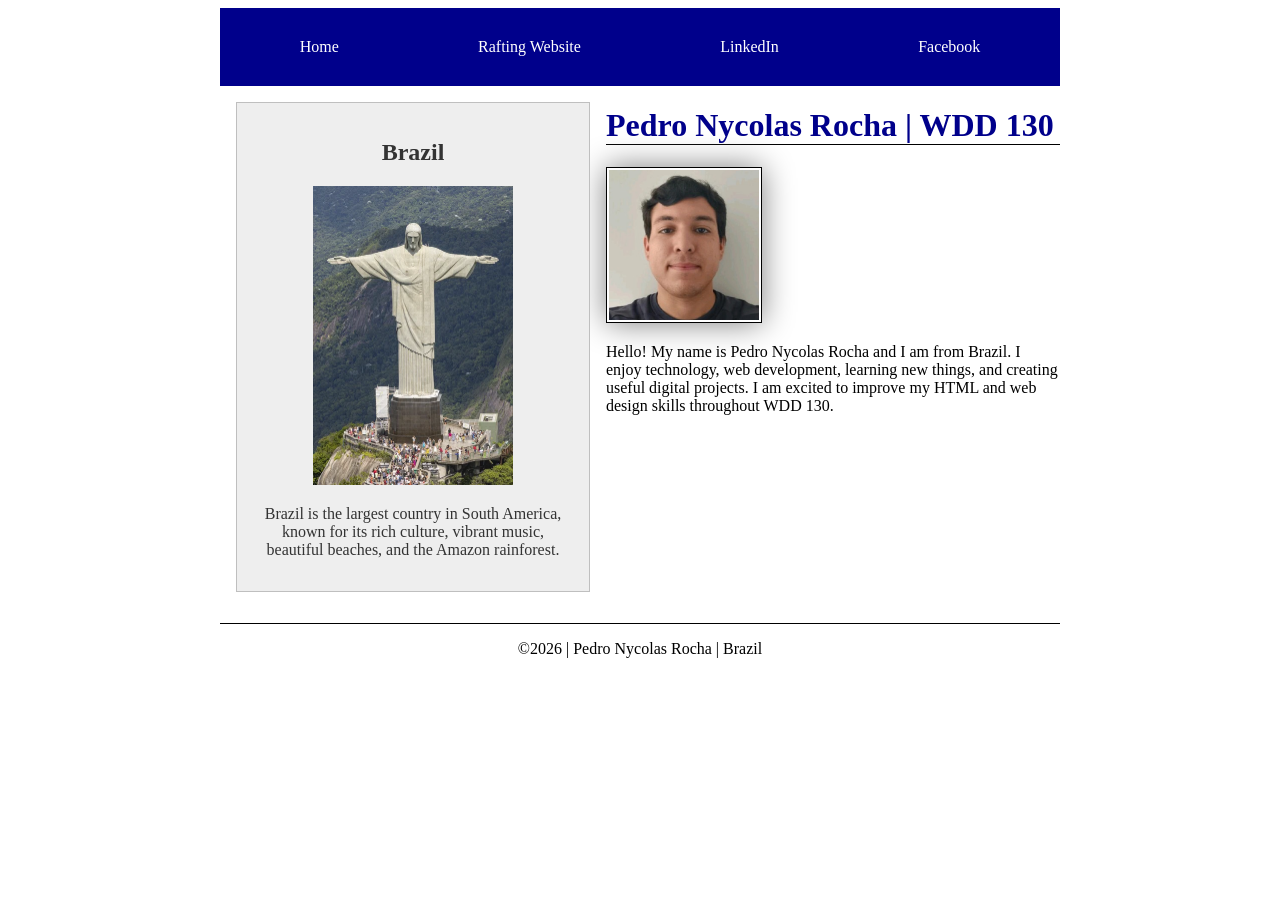
<file: index.html>
<!DOCTYPE html>
<html lang="en-US">
  <head>
    <meta charset="utf-8">
    <meta name="viewport" content="width=device-width, initial-scale=1.0">
    <title>Pedro Nycolas Rocha | WDD 130</title>
    <meta name="description" content="WDD 130 Home Page for Pedro Nycolas Rocha featuring web development fundamentals, personal projects, and information about Brazil.">
    <meta name="author" content="Pedro Nycolas Rocha">
    <link rel="stylesheet" href="styles/styles.css">
  </head>
  <body>
    <header>
      <nav>
        <a href="#">Home</a>
        <a href="wwr/">Rafting Website</a>
        <a href="https://linkedin.com">LinkedIn</a>
        <a href="https://facebook.com">Facebook</a>
      </nav>
    </header>
    <div class="grid">
      <main>
        <h1>Pedro Nycolas Rocha | WDD 130</h1>
        <img
          src="images/profile.webp"
          alt="Hello, my name is Pedro Nycolas Rocha"
          width="200"
        >
        <p>
          Hello! My name is Pedro Nycolas Rocha and I am from Brazil.
          I enjoy technology, web development, learning new things, and creating
          useful digital projects. I am excited to improve my HTML and web design
          skills throughout WDD 130.
        </p>
      </main>
      <aside>
        <h2>Brazil</h2>
        <img src="images/brazil.webp" alt="Landscape of Brazil featuring Christ the Redeemer in Rio de Janeiro">
        <p>
          Brazil is the largest country in South America, known for its rich culture,
          vibrant music, beautiful beaches, and the Amazon rainforest.
        </p>
      </aside>
    </div>
    <footer>
      <p>&copy;2026 | Pedro Nycolas Rocha | Brazil</p>
    </footer>
  </body>
</html>
</file>
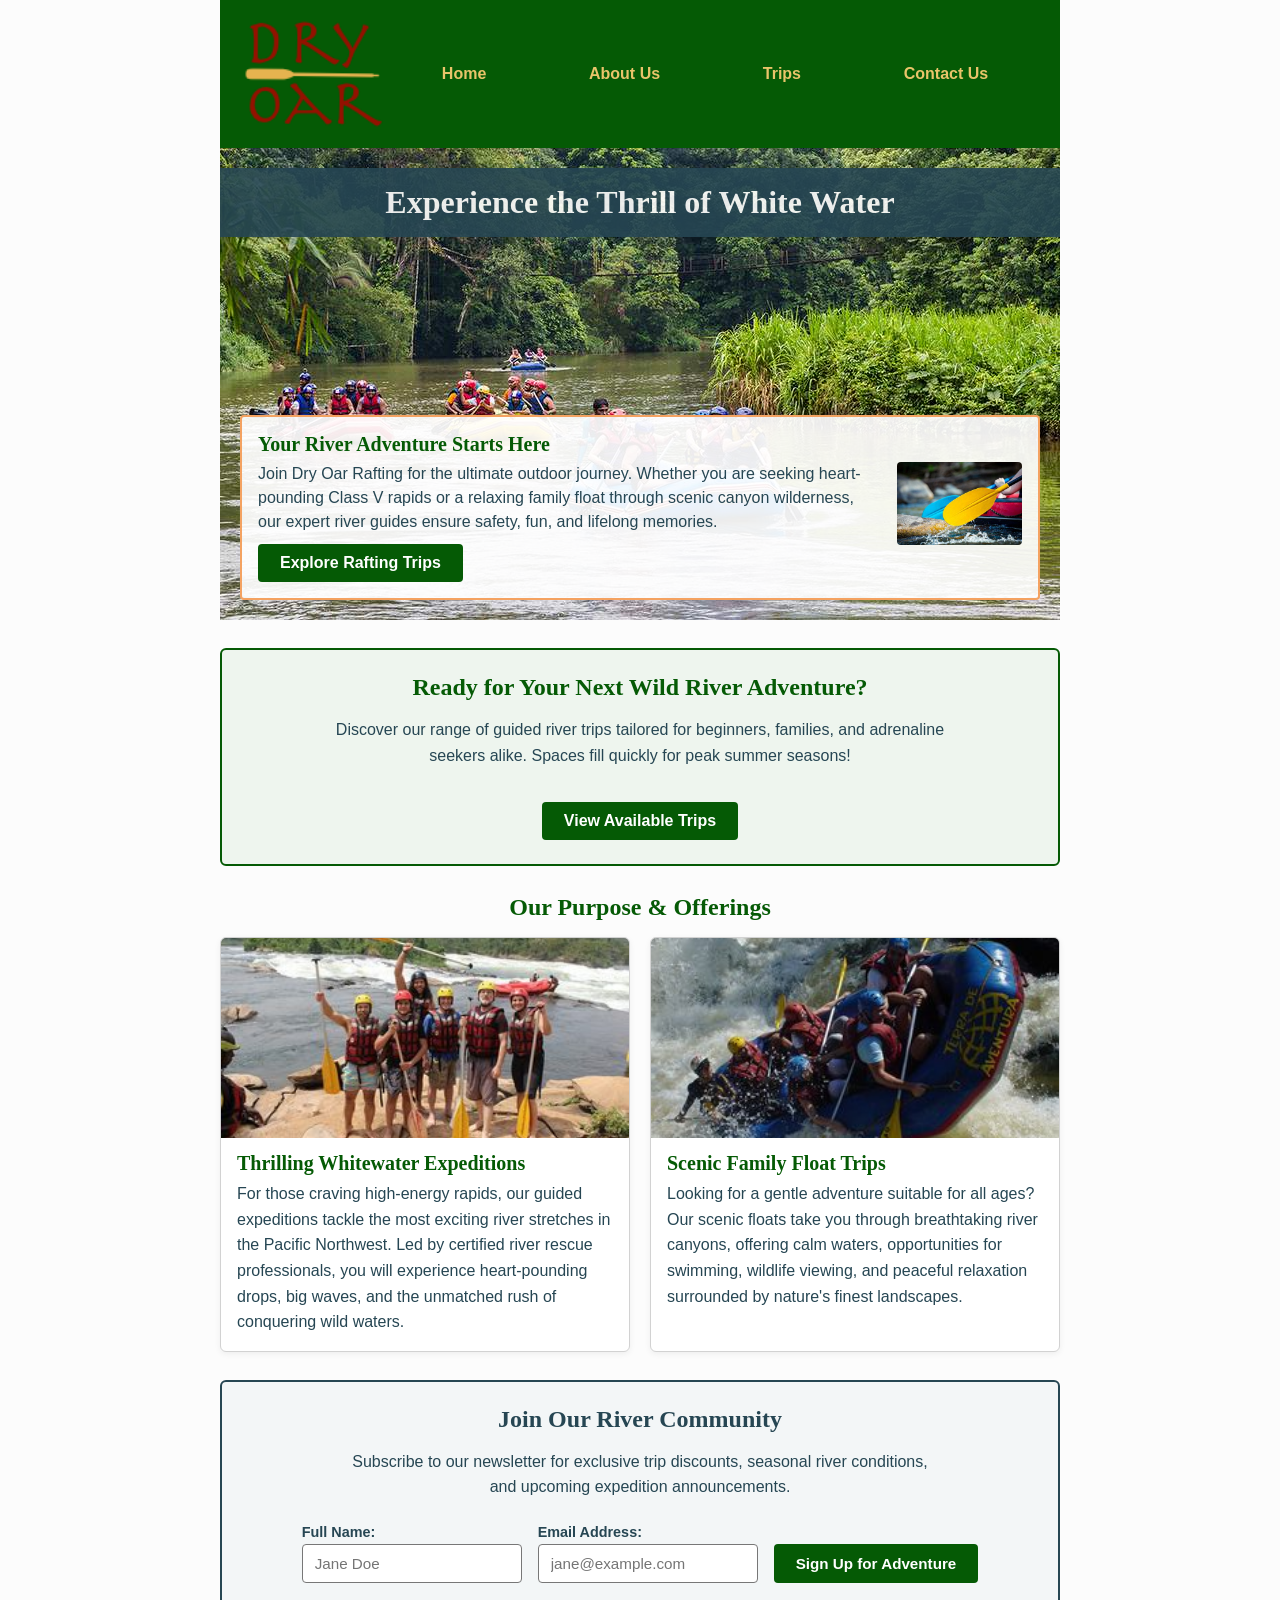
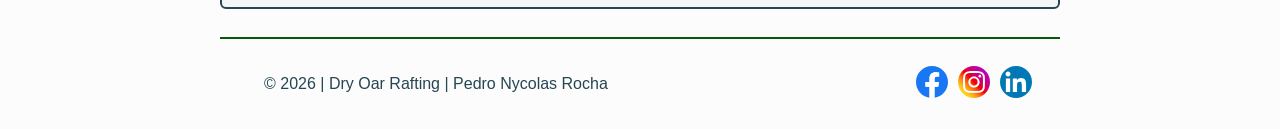
<file: wwr/index.html>
<!DOCTYPE html>
<html lang="en-US">
  <head>
    <meta charset="utf-8">
    <meta name="viewport" content="width=device-width, initial-scale=1.0">
    <title>Home | Dry Oar Rafting</title>
    <meta name="description" content="Dry Oar Rafting offers unforgettable guided whitewater rafting trips, thrilling rapid expeditions, and scenic family river adventures in Idaho.">
    <meta name="author" content="Pedro Nycolas Rocha">
    <link rel="stylesheet" href="styles/rafting.css">
  </head>
  <body>
    <header>
      <img src="images/dryoar-logo.png" alt="Dry Oar Rafting logo">
      <nav>
        <a href="index.html">Home</a>
        <a href="about.html">About Us</a>
        <a href="trips.html">Trips</a>
        <a href="contact.html">Contact Us</a>
      </nav>
    </header>
    <main>
      <div class="hero">
        <img src="images/hero-rafting.jpg" alt="White water rafting boat conquering roaring river rapids">
        <h1>Experience the Thrill of White Water</h1>
        <article>
          <h2>Your River Adventure Starts Here</h2>
          <img src="images/happy-rafters.jpg" alt="Happy rafters celebrating an exciting adventure">
          <p>
            Join Dry Oar Rafting for the ultimate outdoor journey. Whether you are seeking
            heart-pounding Class V rapids or a relaxing family float through scenic canyon wilderness,
            our expert river guides ensure safety, fun, and lifelong memories.
          </p>
          <a href="trips.html" class="hero-cta">Explore Rafting Trips</a>
        </article>
      </div>

      <section class="cta-banner">
        <h2>Ready for Your Next Wild River Adventure?</h2>
        <p>
          Discover our range of guided river trips tailored for beginners, families, and adrenaline
          seekers alike. Spaces fill quickly for peak summer seasons!
        </p>
        <a href="trips.html" class="cta-button">View Available Trips</a>
      </section>

      <section class="home-grid-section">
        <h2>Our Purpose &amp; Offerings</h2>
        <div class="home-grid">
          <article class="grid-card">
            <img src="images/adventure1.jpg" alt="Raft plunging through challenging Class IV rapids">
            <h3>Thrilling Whitewater Expeditions</h3>
            <p>
              For those craving high-energy rapids, our guided expeditions tackle the most
              exciting river stretches in the Pacific Northwest. Led by certified river rescue
              professionals, you will experience heart-pounding drops, big waves, and the unmatched
              rush of conquering wild waters.
            </p>
          </article>
          <article class="grid-card">
            <img src="images/adventure2.jpg" alt="Family peacefully rafting down scenic river canyon">
            <h3>Scenic Family Float Trips</h3>
            <p>
              Looking for a gentle adventure suitable for all ages? Our scenic floats take you
              through breathtaking river canyons, offering calm waters, opportunities for swimming,
              wildlife viewing, and peaceful relaxation surrounded by nature's finest landscapes.
            </p>
          </article>
        </div>
      </section>

      <section class="newsletter">
        <h2>Join Our River Community</h2>
        <p>
          Subscribe to our newsletter for exclusive trip discounts, seasonal river conditions,
          and upcoming expedition announcements.
        </p>
        <form class="newsletter-form" action="#" method="post">
          <div class="form-group">
            <label for="newsletter-name">Full Name:</label>
            <input type="text" id="newsletter-name" name="subscriber_name" required placeholder="Jane Doe">
          </div>
          <div class="form-group">
            <label for="newsletter-email">Email Address:</label>
            <input type="email" id="newsletter-email" name="subscriber_email" required placeholder="jane@example.com">
          </div>
          <button type="submit">Sign Up for Adventure</button>
        </form>
      </section>
    </main>
    <footer>
      <p>&copy; 2026 | Dry Oar Rafting | Pedro Nycolas Rocha</p>
      <nav class="socialmedia">
        <a href="https://facebook.com">
          <img src="images/facebook.svg" alt="Dry Oar Rafting on Facebook">
        </a>
        <a href="https://instagram.com">
          <img src="images/instagram.svg" alt="Dry Oar Rafting on Instagram">
        </a>
        <a href="https://linkedin.com">
          <img src="images/linkedin.svg" alt="Dry Oar Rafting on LinkedIn">
        </a>
      </nav>
    </footer>
  </body>
</html>
</file>
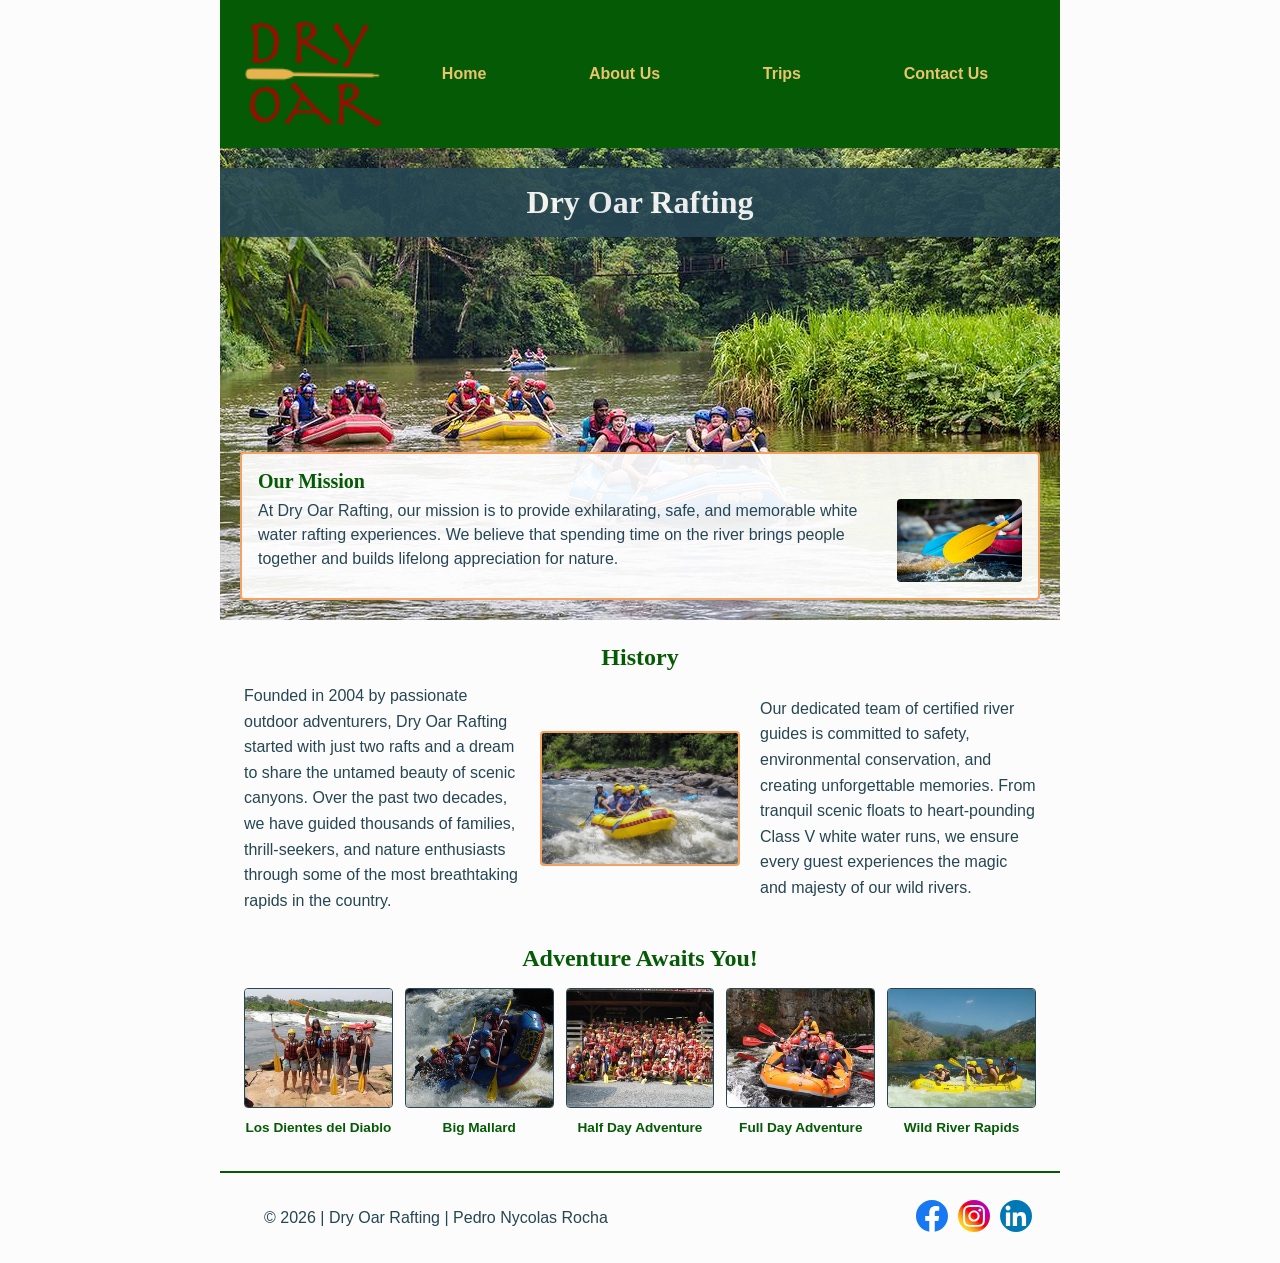
<file: wwr/about.html>
<!DOCTYPE html>
<html lang="en-US">
  <head>
    <meta charset="utf-8">
    <meta name="viewport" content="width=device-width, initial-scale=1.0">
    <title>About Us | Dry Oar Rafting</title>
    <meta name="description" content="Learn about Dry Oar Rafting company history, our mission for wilderness adventures, and our dedicated river guides on this About Us page.">
    <meta name="author" content="Pedro Nycolas Rocha">
    <link rel="stylesheet" href="styles/rafting.css">
  </head>
  <body>
    <header>
      <img src="images/dryoar-logo.png" alt="Dry Oar Rafting logo">
      <nav>
        <a href="index.html">Home</a>
        <a href="about.html">About Us</a>
        <a href="trips.html">Trips</a>
        <a href="contact.html">Contact Us</a>
      </nav>
    </header>
    <main>
      <div class="hero">
        <img src="images/hero-rafting.jpg" alt="Rafting boat navigating turbulent white water rapids">
        <h1>Dry Oar Rafting</h1>
        <article>
          <h2>Our Mission</h2>
          <img src="images/happy-rafters.jpg" alt="Smiling rafters celebrating with paddles in hands">
          <p>
            At Dry Oar Rafting, our mission is to provide exhilarating, safe, and memorable
            white water rafting experiences. We believe that spending time on the river brings
            people together and builds lifelong appreciation for nature.
          </p>
        </article>
      </div>
      <section class="history">
        <h2>History</h2>
        <div class="history-grid">
          <p>
            Founded in 2004 by passionate outdoor adventurers, Dry Oar Rafting started with
            just two rafts and a dream to share the untamed beauty of scenic canyons. Over
            the past two decades, we have guided thousands of families, thrill-seekers, and
            nature enthusiasts through some of the most breathtaking rapids in the country.
          </p>
          <img src="images/history.jpg" alt="Dry Oar Rafting river crew and guides on the river bank">
          <p>
            Our dedicated team of certified river guides is committed to safety, environmental
            conservation, and creating unforgettable memories. From tranquil scenic floats to
            heart-pounding Class V white water runs, we ensure every guest experiences the magic
            and majesty of our wild rivers.
          </p>
        </div>
      </section>
      <section class="adventures">
        <h2>Adventure Awaits You!</h2>
        <div class="adventures-gallery">
          <figure>
            <img src="images/adventure1.jpg" alt="Raft navigating Los Dientes del Diablo rapid">
            <figcaption>Los Dientes del Diablo</figcaption>
          </figure>
          <figure>
            <img src="images/adventure2.jpg" alt="Raft plunging through Big Mallard rapid">
            <figcaption>Big Mallard</figcaption>
          </figure>
          <figure>
            <img src="images/adventure3.jpg" alt="Family enjoying half day rafting adventure">
            <figcaption>Half Day Adventure</figcaption>
          </figure>
          <figure>
            <img src="images/adventure4.jpg" alt="Full day white water rafting expedition">
            <figcaption>Full Day Adventure</figcaption>
          </figure>
          <figure>
            <img src="images/adventure5.jpg" alt="Adventurers surfing wild river rapids">
            <figcaption>Wild River Rapids</figcaption>
          </figure>
        </div>
      </section>
    </main>
    <footer>
      <p>&copy; 2026 | Dry Oar Rafting | Pedro Nycolas Rocha</p>
      <nav class="socialmedia">
        <a href="https://facebook.com">
          <img src="images/facebook.svg" alt="Dry Oar Rafting on Facebook">
        </a>
        <a href="https://instagram.com">
          <img src="images/instagram.svg" alt="Dry Oar Rafting on Instagram">
        </a>
        <a href="https://linkedin.com">
          <img src="images/linkedin.svg" alt="Dry Oar Rafting on LinkedIn">
        </a>
      </nav>
    </footer>
  </body>
</html>
</file>
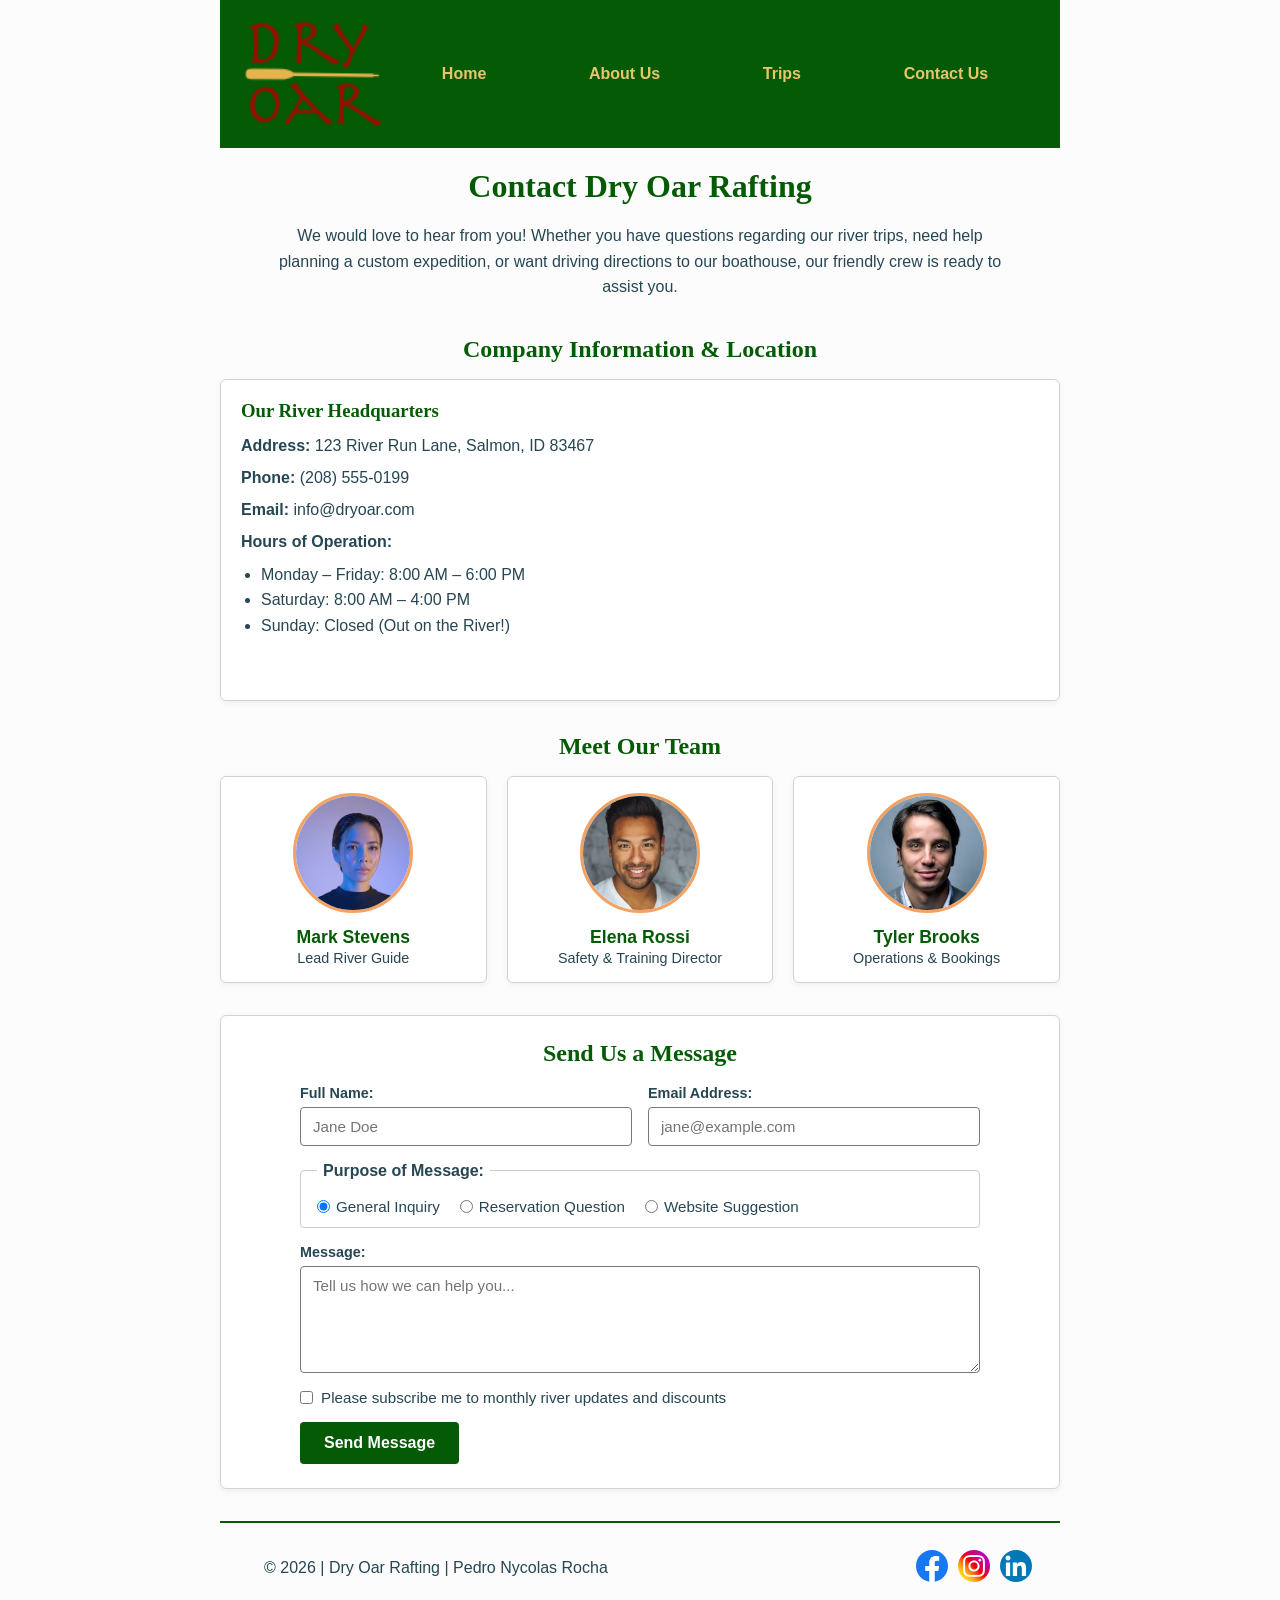
<file: wwr/contact.html>
<!DOCTYPE html>
<html lang="en-US">
  <head>
    <meta charset="utf-8">
    <meta name="viewport" content="width=device-width, initial-scale=1.0">
    <title>Contact Us | Dry Oar Rafting</title>
    <meta name="description" content="Contact Dry Oar Rafting for trip reservations, river directions, and guide assistance. Reach our team by phone, email, or our online contact form.">
    <meta name="author" content="Pedro Nycolas Rocha">
    <link rel="stylesheet" href="styles/rafting.css">
  </head>
  <body>
    <header>
      <img src="images/dryoar-logo.png" alt="Dry Oar Rafting logo">
      <nav>
        <a href="index.html">Home</a>
        <a href="about.html">About Us</a>
        <a href="trips.html">Trips</a>
        <a href="contact.html">Contact Us</a>
      </nav>
    </header>
    <main>
      <section class="contact-header">
        <h1>Contact Dry Oar Rafting</h1>
        <p>
          We would love to hear from you! Whether you have questions regarding our river trips,
          need help planning a custom expedition, or want driving directions to our boathouse,
          our friendly crew is ready to assist you.
        </p>
      </section>

      <section class="contact-info-section">
        <h2>Company Information &amp; Location</h2>
        <div class="contact-info-grid">
          <div class="company-details">
            <h3>Our River Headquarters</h3>
            <p><strong>Address:</strong> 123 River Run Lane, Salmon, ID 83467</p>
            <p><strong>Phone:</strong> (208) 555-0199</p>
            <p><strong>Email:</strong> info@dryoar.com</p>
            <p><strong>Hours of Operation:</strong></p>
            <ul>
              <li>Monday – Friday: 8:00 AM – 6:00 PM</li>
              <li>Saturday: 8:00 AM – 4:00 PM</li>
              <li>Sunday: Closed (Out on the River!)</li>
            </ul>
          </div>
          <div class="map-container">
            <iframe
              src="https://www.google.com/maps/embed?pb=!1m18!1m12!1m3!1d91672.3385255406!2d-113.97858348633856!3d45.17646538466107!2m3!1f0!2f0!3f0!3m2!1i1024!2i768!4f13.1!3m3!1m2!1s0x535805a41bf89659%3A0x6b3068e547fa9306!2sSalmon%2C%20ID%2083467!5e0!3m2!1sen!2sus!4v1716000000000!5m2!1sen!2sus"
              width="380"
              height="280"
              style="border:0;"
              allowfullscreen=""
              loading="lazy"
              referrerpolicy="no-referrer-when-downgrade"
              title="Dry Oar Rafting Location Map in Salmon, Idaho"
            ></iframe>
          </div>
        </div>
      </section>

      <section class="team-section">
        <h2>Meet Our Team</h2>
        <div class="team-grid">
          <figure class="team-member">
            <img src="images/employee1.jpg" alt="Mark Stevens, Lead River Guide">
            <figcaption>
              <strong>Mark Stevens</strong>
              <span>Lead River Guide</span>
            </figcaption>
          </figure>
          <figure class="team-member">
            <img src="images/employee2.jpg" alt="Elena Rossi, Safety & Training Director">
            <figcaption>
              <strong>Elena Rossi</strong>
              <span>Safety &amp; Training Director</span>
            </figcaption>
          </figure>
          <figure class="team-member">
            <img src="images/employee3.jpg" alt="Tyler Brooks, Operations & Bookings">
            <figcaption>
              <strong>Tyler Brooks</strong>
              <span>Operations &amp; Bookings</span>
            </figcaption>
          </figure>
        </div>
      </section>

      <section class="contact-form-section">
        <h2>Send Us a Message</h2>
        <form class="contact-form" action="#" method="post">
          <div class="form-row">
            <div class="form-field">
              <label for="contact-name">Full Name:</label>
              <input type="text" id="contact-name" name="user_name" required placeholder="Jane Doe">
            </div>
            <div class="form-field">
              <label for="contact-email">Email Address:</label>
              <input type="email" id="contact-email" name="user_email" required placeholder="jane@example.com">
            </div>
          </div>

          <fieldset class="form-purpose">
            <legend>Purpose of Message:</legend>
            <div class="radio-options">
              <label>
                <input type="radio" id="purpose-inquiry" name="purpose" value="general" checked>
                General Inquiry
              </label>
              <label>
                <input type="radio" id="purpose-reservation" name="purpose" value="reservation">
                Reservation Question
              </label>
              <label>
                <input type="radio" id="purpose-suggestion" name="purpose" value="suggestion">
                Website Suggestion
              </label>
            </div>
          </fieldset>

          <div class="form-field full-width">
            <label for="contact-message">Message:</label>
            <textarea id="contact-message" name="message" rows="5" required placeholder="Tell us how we can help you..."></textarea>
          </div>

          <div class="form-checkbox">
            <input type="checkbox" id="subscribe-updates" name="subscribe" value="yes">
            <label for="subscribe-updates">Please subscribe me to monthly river updates and discounts</label>
          </div>

          <button type="submit" class="submit-btn">Send Message</button>
        </form>
      </section>
    </main>
    <footer>
      <p>&copy; 2026 | Dry Oar Rafting | Pedro Nycolas Rocha</p>
      <nav class="socialmedia">
        <a href="https://facebook.com">
          <img src="images/facebook.svg" alt="Dry Oar Rafting on Facebook">
        </a>
        <a href="https://instagram.com">
          <img src="images/instagram.svg" alt="Dry Oar Rafting on Instagram">
        </a>
        <a href="https://linkedin.com">
          <img src="images/linkedin.svg" alt="Dry Oar Rafting on LinkedIn">
        </a>
      </nav>
    </footer>
  </body>
</html>
</file>
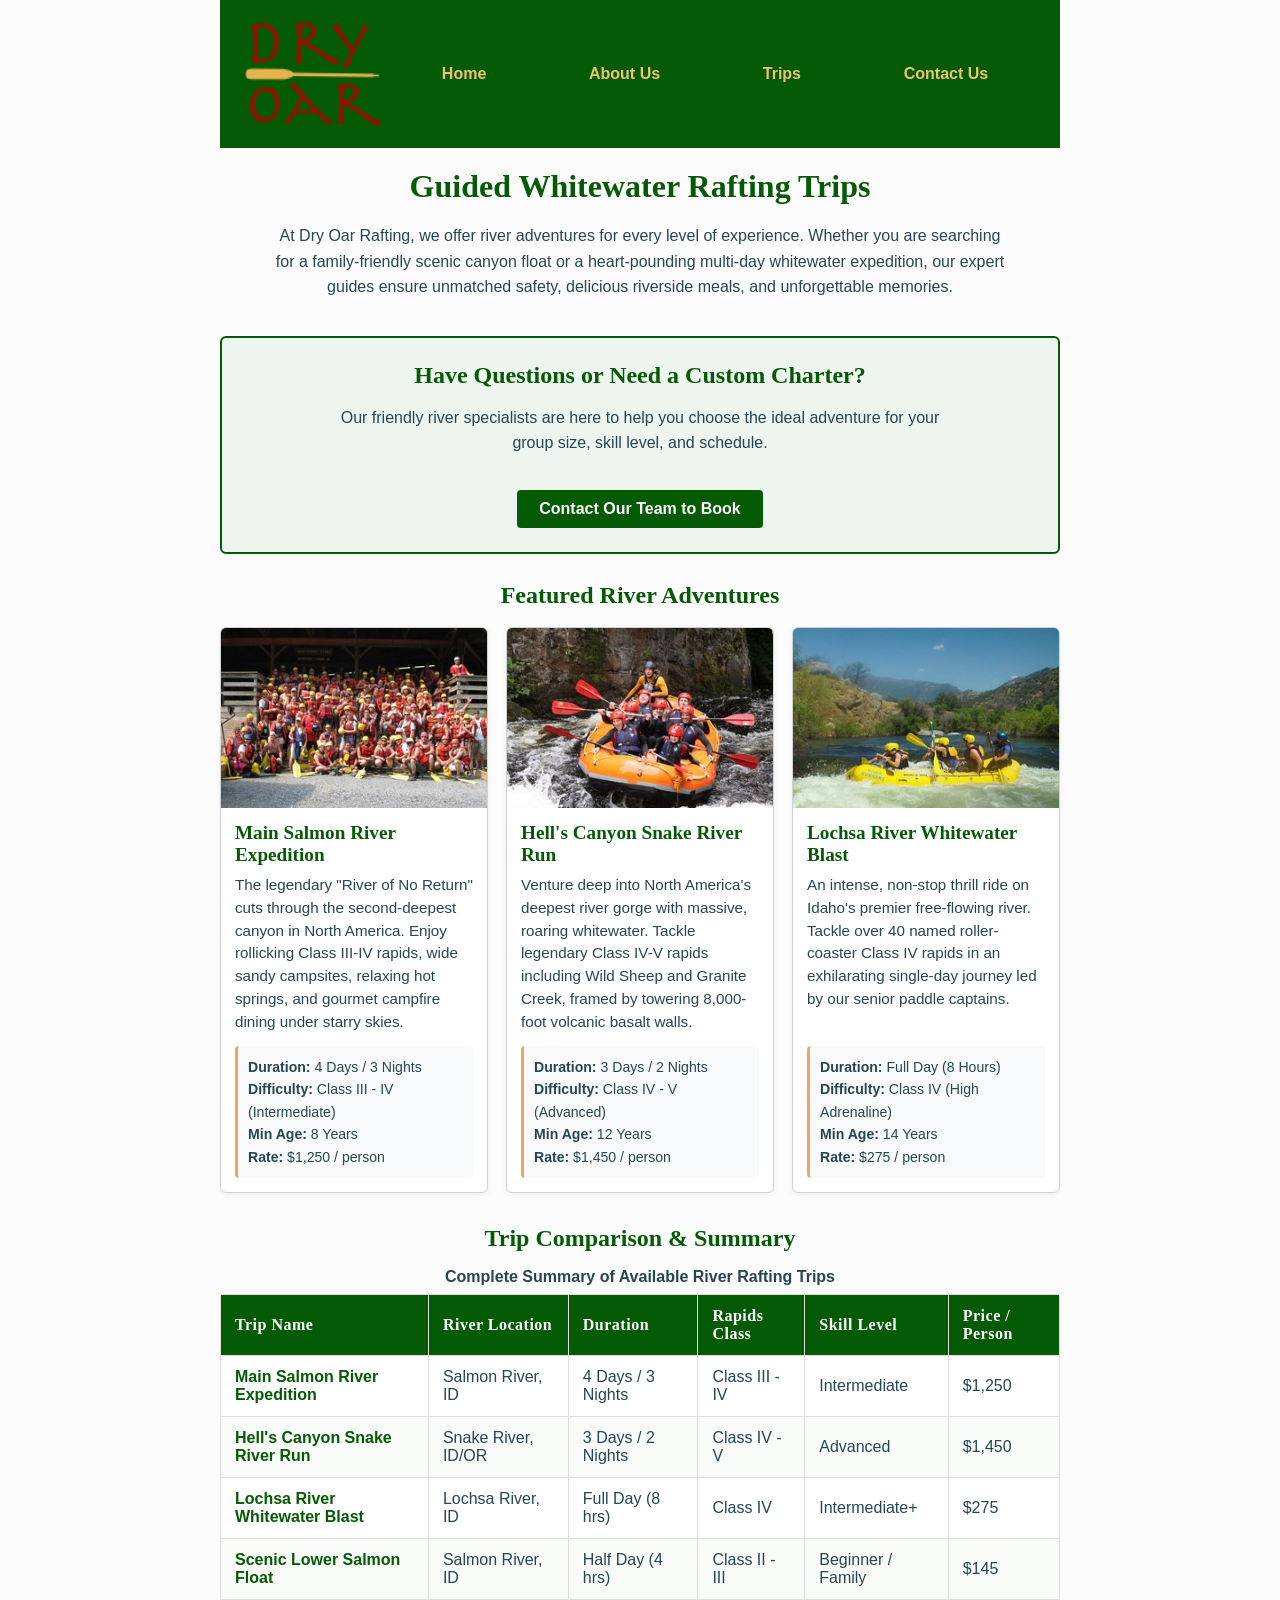
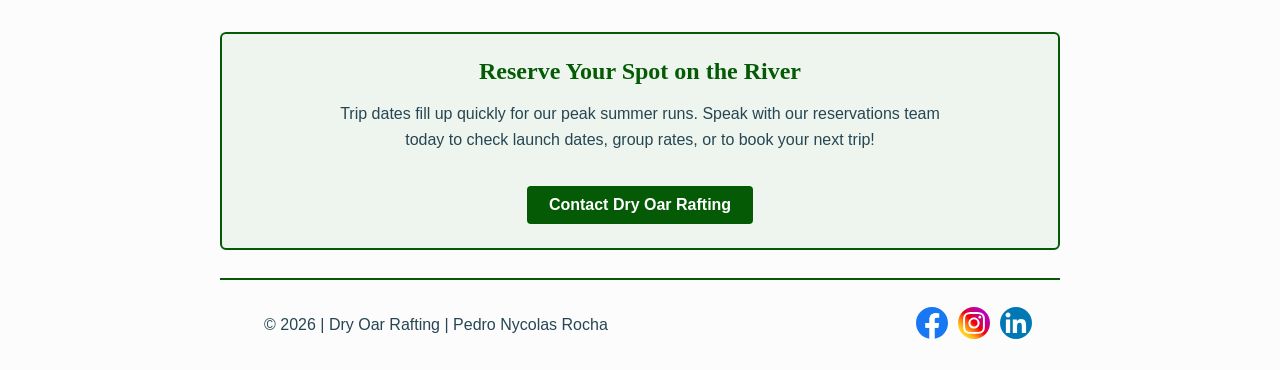
<file: wwr/trips.html>
<!DOCTYPE html>
<html lang="en-US">
  <head>
    <meta charset="utf-8">
    <meta name="viewport" content="width=device-width, initial-scale=1.0">
    <title>Trips | Dry Oar Rafting</title>
    <meta name="description" content="Explore guided whitewater rafting trips with Dry Oar Rafting. View full trip details, rapids classes, difficulty ratings, schedules, and pricing table.">
    <meta name="author" content="Pedro Nycolas Rocha">
    <link rel="stylesheet" href="styles/rafting.css">
  </head>
  <body>
    <header>
      <img src="images/dryoar-logo.png" alt="Dry Oar Rafting logo">
      <nav>
        <a href="index.html">Home</a>
        <a href="about.html">About Us</a>
        <a href="trips.html">Trips</a>
        <a href="contact.html">Contact Us</a>
      </nav>
    </header>
    <main>
      <section class="trips-intro">
        <h1>Guided Whitewater Rafting Trips</h1>
        <p>
          At Dry Oar Rafting, we offer river adventures for every level of experience. Whether you
          are searching for a family-friendly scenic canyon float or a heart-pounding multi-day
          whitewater expedition, our expert guides ensure unmatched safety, delicious riverside
          meals, and unforgettable memories.
        </p>
      </section>

      <section class="trips-cta-banner">
        <div class="trips-cta-content">
          <h2>Have Questions or Need a Custom Charter?</h2>
          <p>
            Our friendly river specialists are here to help you choose the ideal adventure for
            your group size, skill level, and schedule.
          </p>
          <a href="contact.html" class="cta-button">Contact Our Team to Book</a>
        </div>
      </section>

      <section class="featured-trips">
        <h2>Featured River Adventures</h2>
        <div class="trips-grid">
          <article class="trip-card">
            <img src="images/adventure3.jpg" alt="Rafting group paddling through scenic canyon rapids">
            <div class="trip-card-content">
              <h3>Main Salmon River Expedition</h3>
              <p>
                The legendary "River of No Return" cuts through the second-deepest canyon in North
                America. Enjoy rollicking Class III-IV rapids, wide sandy campsites, relaxing hot
                springs, and gourmet campfire dining under starry skies.
              </p>
              <ul class="trip-specs">
                <li><strong>Duration:</strong> 4 Days / 3 Nights</li>
                <li><strong>Difficulty:</strong> Class III - IV (Intermediate)</li>
                <li><strong>Min Age:</strong> 8 Years</li>
                <li><strong>Rate:</strong> $1,250 / person</li>
              </ul>
            </div>
          </article>

          <article class="trip-card">
            <img src="images/adventure4.jpg" alt="Raft plunging through powerful waves in Hell's Canyon">
            <div class="trip-card-content">
              <h3>Hell's Canyon Snake River Run</h3>
              <p>
                Venture deep into North America's deepest river gorge with massive, roaring whitewater.
                Tackle legendary Class IV-V rapids including Wild Sheep and Granite Creek, framed by
                towering 8,000-foot volcanic basalt walls.
              </p>
              <ul class="trip-specs">
                <li><strong>Duration:</strong> 3 Days / 2 Nights</li>
                <li><strong>Difficulty:</strong> Class IV - V (Advanced)</li>
                <li><strong>Min Age:</strong> 12 Years</li>
                <li><strong>Rate:</strong> $1,450 / person</li>
              </ul>
            </div>
          </article>

          <article class="trip-card">
            <img src="images/adventure5.jpg" alt="Adventurers riding rapid swells on the Lochsa River">
            <div class="trip-card-content">
              <h3>Lochsa River Whitewater Blast</h3>
              <p>
                An intense, non-stop thrill ride on Idaho's premier free-flowing river. Tackle over 40
                named roller-coaster Class IV rapids in an exhilarating single-day journey led by our
                senior paddle captains.
              </p>
              <ul class="trip-specs">
                <li><strong>Duration:</strong> Full Day (8 Hours)</li>
                <li><strong>Difficulty:</strong> Class IV (High Adrenaline)</li>
                <li><strong>Min Age:</strong> 14 Years</li>
                <li><strong>Rate:</strong> $275 / person</li>
              </ul>
            </div>
          </article>
        </div>
      </section>

      <section class="trips-table-section">
        <h2>Trip Comparison &amp; Summary</h2>
        <div class="table-responsive">
          <table class="trips-table">
            <caption>Complete Summary of Available River Rafting Trips</caption>
            <thead>
              <tr>
                <th scope="col">Trip Name</th>
                <th scope="col">River Location</th>
                <th scope="col">Duration</th>
                <th scope="col">Rapids Class</th>
                <th scope="col">Skill Level</th>
                <th scope="col">Price / Person</th>
              </tr>
            </thead>
            <tbody>
              <tr>
                <th scope="row">Main Salmon River Expedition</th>
                <td>Salmon River, ID</td>
                <td>4 Days / 3 Nights</td>
                <td>Class III - IV</td>
                <td>Intermediate</td>
                <td>$1,250</td>
              </tr>
              <tr>
                <th scope="row">Hell's Canyon Snake River Run</th>
                <td>Snake River, ID/OR</td>
                <td>3 Days / 2 Nights</td>
                <td>Class IV - V</td>
                <td>Advanced</td>
                <td>$1,450</td>
              </tr>
              <tr>
                <th scope="row">Lochsa River Whitewater Blast</th>
                <td>Lochsa River, ID</td>
                <td>Full Day (8 hrs)</td>
                <td>Class IV</td>
                <td>Intermediate+</td>
                <td>$275</td>
              </tr>
              <tr>
                <th scope="row">Scenic Lower Salmon Float</th>
                <td>Salmon River, ID</td>
                <td>Half Day (4 hrs)</td>
                <td>Class II - III</td>
                <td>Beginner / Family</td>
                <td>$145</td>
              </tr>
            </tbody>
          </table>
        </div>
      </section>

      <section class="trips-bottom-cta">
        <h2>Reserve Your Spot on the River</h2>
        <p>
          Trip dates fill up quickly for our peak summer runs. Speak with our reservations team today
          to check launch dates, group rates, or to book your next trip!
        </p>
        <a href="contact.html" class="cta-button">Contact Dry Oar Rafting</a>
      </section>
    </main>
    <footer>
      <p>&copy; 2026 | Dry Oar Rafting | Pedro Nycolas Rocha</p>
      <nav class="socialmedia">
        <a href="https://facebook.com">
          <img src="images/facebook.svg" alt="Dry Oar Rafting on Facebook">
        </a>
        <a href="https://instagram.com">
          <img src="images/instagram.svg" alt="Dry Oar Rafting on Instagram">
        </a>
        <a href="https://linkedin.com">
          <img src="images/linkedin.svg" alt="Dry Oar Rafting on LinkedIn">
        </a>
      </nav>
    </footer>
  </body>
</html>
</file>
<file: styles/styles.css>
header, .grid, footer {
  max-width: 840px;
  margin: 0 auto;
}

nav {
  background-color: darkblue;
  padding: 10px;
  display: flex;
  justify-content: space-around;
  align-items: center;
}

nav a {
  color: white;
  display: block;
  padding: 20px;
  text-decoration: none;
}

h1 {
  color: darkblue;
  border-bottom: 1px solid #000;
}

.grid {
  display: grid;
}

main {
  grid-column: 2;
}

main img {
  width: 150px;
  height: auto;
  border: 1px solid black;
  padding: 2px;
  box-shadow: 0 0 30px gray;
}

aside {
  width: 20rem;
  margin: 1rem;
  border: 1px solid rgb(0 0 0 / 0.2);
  padding: 1rem;
  background-color: #eee;
  color: #333;
  text-align: center;
  grid-column: 1;
  grid-row: 1;
}

aside img {
  width: 200px;
  height: auto;
}

p {
  padding: 0;
}

footer {
  margin-top: 15px;
  border-top: 1px solid #000;
  text-align: center;
}
</file>
<file: wwr/styles/rafting.css>
:root {
  --primary-color: #055a05;
  --secondary-color: #f4a261;
  --accent1-color: #264653;
  --accent2-color: #e9c46a;
  --heading-font: "Times New Roman", Georgia, serif;
  --body-font: Arial, Helvetica, sans-serif;
}

* {
  margin: 0;
  padding: 0;
  box-sizing: border-box;
}

body {
  font-family: var(--body-font);
  color: var(--accent1-color);
  background-color: #fcfcfc;
}

header, main, footer {
  width: 840px;
  margin: 0 auto;
}

/* ================= Header & Navigation ================= */
header {
  display: grid;
  grid-template-columns: 150px 1fr;
  align-items: center;
  background-color: var(--primary-color);
  color: var(--accent2-color);
  padding: 12px 20px;
}

header img {
  width: 150px;
  height: auto;
}

header nav {
  display: flex;
  justify-content: space-around;
  align-items: center;
  gap: 15px;
  margin: 0;
}

header nav a {
  color: var(--accent2-color);
  text-decoration: none;
  font-weight: bold;
  padding: 6px 12px;
  transition: background-color 0.2s ease, color 0.2s ease;
}

header nav a:hover {
  background-color: var(--secondary-color);
  color: #1a1a1a;
  border-radius: 4px;
}

/* ================= Typography & Common ================= */
h1, h2, h3 {
  font-family: var(--heading-font);
  color: var(--primary-color);
}

nav, p, section, article {
  margin: 16px;
  padding: 8px;
}

/* Common Call to Action Buttons */
.cta-button, .hero-cta {
  display: inline-block;
  background-color: var(--primary-color);
  color: #ffffff;
  text-decoration: none;
  font-weight: bold;
  padding: 10px 22px;
  border-radius: 4px;
  margin-top: 10px;
  transition: background-color 0.2s ease;
}

.cta-button:hover, .hero-cta:hover {
  background-color: var(--accent1-color);
  color: #ffffff;
}

/* ================= Hero Component ================= */
.hero {
  position: relative;
  margin: 0;
  padding: 0;
}

.hero img {
  display: block;
  width: 100%;
  height: auto;
}

.hero h1 {
  position: absolute;
  top: 20px;
  width: 100%;
  padding: 16px;
  text-align: center;
  opacity: 0.9;
  background-color: var(--accent1-color);
  color: #ffffff;
}

.hero article {
  position: absolute;
  bottom: 20px;
  left: 20px;
  right: 20px;
  background-color: rgba(255, 255, 255, 0.92);
  border: 2px solid var(--secondary-color);
  padding: 16px;
  border-radius: 4px;
  margin: 0;
}

.hero article h2 {
  font-size: 1.25rem;
  margin-bottom: 6px;
}

.hero article img {
  float: right;
  width: 125px;
  height: auto;
  margin-left: 16px;
  border-radius: 4px;
}

.hero article p {
  margin: 0;
  padding: 0;
  line-height: 1.5;
}

/* ================= Home Page Specifics ================= */
.cta-banner {
  background-color: #eef5ee;
  border: 2px solid var(--primary-color);
  border-radius: 6px;
  text-align: center;
  padding: 24px 20px;
  margin: 28px 0;
}

.cta-banner h2 {
  margin-bottom: 8px;
}

.cta-banner p {
  margin: 0 auto 16px auto;
  max-width: 650px;
  line-height: 1.6;
}

.home-grid-section {
  margin: 28px 0;
  padding: 0;
}

.home-grid-section h2 {
  text-align: center;
  margin-bottom: 16px;
}

.home-grid {
  display: grid;
  grid-template-columns: 1fr 1fr;
  gap: 20px;
  margin: 0;
  padding: 0;
}

.grid-card {
  background-color: #ffffff;
  border: 1px solid #d2d2d2;
  border-radius: 6px;
  overflow: hidden;
  box-shadow: 0 2px 6px rgba(0, 0, 0, 0.06);
  margin: 0;
  padding: 0;
  display: flex;
  flex-direction: column;
}

.grid-card img {
  width: 100%;
  height: 200px;
  object-fit: cover;
  display: block;
}

.grid-card h3 {
  padding: 14px 16px 6px 16px;
  font-size: 1.25rem;
}

.grid-card p {
  padding: 0 16px 16px 16px;
  margin: 0;
  line-height: 1.6;
  flex-grow: 1;
}

.newsletter {
  background-color: #f3f6f7;
  border: 2px solid var(--accent1-color);
  border-radius: 6px;
  text-align: center;
  padding: 24px 20px;
  margin: 28px 0;
}

.newsletter h2 {
  color: var(--accent1-color);
  margin-bottom: 8px;
}

.newsletter p {
  margin: 0 auto 16px auto;
  max-width: 600px;
  line-height: 1.6;
}

.newsletter-form {
  display: flex;
  justify-content: center;
  align-items: flex-end;
  gap: 16px;
  flex-wrap: wrap;
  margin: 0;
  padding: 0;
}

.newsletter-form .form-group {
  display: flex;
  flex-direction: column;
  text-align: left;
}

.newsletter-form label {
  font-weight: bold;
  font-size: 0.9rem;
  margin-bottom: 4px;
  color: var(--accent1-color);
}

.newsletter-form input {
  padding: 10px 12px;
  border: 1px solid #777;
  border-radius: 4px;
  font-size: 0.95rem;
  min-width: 220px;
  font-family: inherit;
}

.newsletter-form input:focus {
  outline: 2px solid var(--primary-color);
  border-color: var(--primary-color);
}

.newsletter-form button {
  background-color: var(--primary-color);
  color: #ffffff;
  border: none;
  border-radius: 4px;
  padding: 11px 22px;
  font-size: 0.95rem;
  font-weight: bold;
  cursor: pointer;
  transition: background-color 0.2s ease;
}

.newsletter-form button:hover {
  background-color: var(--accent1-color);
}

/* ================= About Us Page Specifics ================= */
.history h2 {
  text-align: center;
  margin-bottom: 12px;
}

.history-grid {
  display: grid;
  grid-template-columns: 1fr 200px 1fr;
  gap: 20px;
  align-items: center;
  margin: 0;
  padding: 0;
}

.history-grid p {
  margin: 0;
  padding: 0;
  line-height: 1.6;
}

.history-grid img {
  width: 100%;
  height: auto;
  border-radius: 4px;
  border: 2px solid var(--secondary-color);
}

.adventures h2 {
  text-align: center;
  margin-bottom: 16px;
}

.adventures-gallery {
  display: grid;
  grid-template-columns: repeat(5, 1fr);
  gap: 12px;
  margin: 0;
  padding: 0;
}

.adventures-gallery figure {
  margin: 0;
  text-align: center;
}

.adventures-gallery figure img {
  width: 100%;
  height: 120px;
  object-fit: cover;
  border-radius: 4px;
  border: 1px solid var(--accent1-color);
}

.adventures-gallery figcaption {
  margin-top: 8px;
  font-size: 0.85rem;
  font-weight: bold;
  color: var(--primary-color);
}

/* ================= Trips Page Specifics ================= */
.trips-intro {
  text-align: center;
  margin: 20px 0;
  padding: 0;
}

.trips-intro h1 {
  margin-bottom: 10px;
  font-size: 2rem;
}

.trips-intro p {
  max-width: 760px;
  margin: 0 auto;
  line-height: 1.6;
}

.trips-cta-banner, .trips-bottom-cta {
  background-color: #eef5ee;
  border: 2px solid var(--primary-color);
  border-radius: 6px;
  text-align: center;
  padding: 24px 20px;
  margin: 28px 0;
}

.trips-cta-banner h2, .trips-bottom-cta h2 {
  margin-bottom: 8px;
}

.trips-cta-banner p, .trips-bottom-cta p {
  margin: 0 auto 16px auto;
  max-width: 650px;
  line-height: 1.6;
}

.featured-trips {
  margin: 28px 0;
  padding: 0;
}

.featured-trips h2 {
  text-align: center;
  margin-bottom: 18px;
}

.trips-grid {
  display: grid;
  grid-template-columns: repeat(3, 1fr);
  gap: 18px;
  margin: 0;
  padding: 0;
}

.trip-card {
  background-color: #ffffff;
  border: 1px solid #d2d2d2;
  border-radius: 6px;
  overflow: hidden;
  box-shadow: 0 2px 6px rgba(0, 0, 0, 0.06);
  margin: 0;
  padding: 0;
  display: flex;
  flex-direction: column;
}

.trip-card img {
  width: 100%;
  height: 180px;
  object-fit: cover;
  display: block;
}

.trip-card-content {
  padding: 14px;
  display: flex;
  flex-direction: column;
  flex-grow: 1;
}

.trip-card-content h3 {
  margin-bottom: 8px;
  font-size: 1.2rem;
}

.trip-card-content p {
  margin: 0 0 12px 0;
  padding: 0;
  font-size: 0.95rem;
  line-height: 1.5;
  flex-grow: 1;
}

.trip-specs {
  list-style: none;
  background-color: #f7f9fa;
  padding: 10px;
  border-radius: 4px;
  border-left: 3px solid var(--secondary-color);
  font-size: 0.88rem;
  line-height: 1.6;
  margin: 0;
}

.trip-specs li strong {
  color: var(--accent1-color);
}

.trips-table-section {
  margin: 32px 0;
  padding: 0;
}

.trips-table-section h2 {
  text-align: center;
  margin-bottom: 16px;
}

.table-responsive {
  overflow-x: auto;
}

.trips-table {
  width: 100%;
  border-collapse: collapse;
  background-color: #ffffff;
  border: 1px solid #ccc;
  box-shadow: 0 2px 5px rgba(0, 0, 0, 0.05);
  margin: 0 auto;
}

.trips-table caption {
  font-weight: bold;
  margin-bottom: 8px;
  font-size: 1rem;
  color: var(--accent1-color);
}

.trips-table th, .trips-table td {
  padding: 12px 14px;
  text-align: left;
  border: 1px solid #ddd;
}

.trips-table thead tr {
  background-color: var(--primary-color);
  color: #ffffff;
}

.trips-table thead th {
  font-family: var(--heading-font);
  font-size: 1rem;
  letter-spacing: 0.5px;
  color: #ffffff;
}

.trips-table tbody tr:nth-child(even) {
  background-color: #f9fbf9;
}

.trips-table tbody tr:hover {
  background-color: #eaf3ea;
}

.trips-table tbody th {
  color: var(--primary-color);
  font-weight: bold;
}

/* ================= Contact Us Page Specifics ================= */
.contact-header {
  text-align: center;
  margin: 20px 0;
  padding: 0;
}

.contact-header h1 {
  margin-bottom: 10px;
  font-size: 2rem;
}

.contact-header p {
  max-width: 760px;
  margin: 0 auto;
  line-height: 1.6;
}

.contact-info-section {
  margin: 28px 0;
  padding: 0;
}

.contact-info-section h2 {
  text-align: center;
  margin-bottom: 16px;
}

.contact-info-grid {
  display: grid;
  grid-template-columns: 1fr 1fr;
  gap: 24px;
  align-items: start;
  background-color: #ffffff;
  border: 1px solid #d2d2d2;
  border-radius: 6px;
  padding: 20px;
  box-shadow: 0 2px 6px rgba(0, 0, 0, 0.06);
}

.company-details h3 {
  margin-bottom: 12px;
}

.company-details p {
  margin: 0 0 8px 0;
  padding: 0;
  line-height: 1.5;
}

.company-details ul {
  list-style: disc;
  margin-left: 20px;
  line-height: 1.6;
}

.map-container iframe {
  width: 100%;
  height: 280px;
  border-radius: 4px;
  border: 1px solid #ccc;
  display: block;
}

.team-section {
  margin: 32px 0;
  padding: 0;
}

.team-section h2 {
  text-align: center;
  margin-bottom: 16px;
}

.team-grid {
  display: grid;
  grid-template-columns: repeat(3, 1fr);
  gap: 20px;
  margin: 0;
  padding: 0;
}

.team-member {
  background-color: #ffffff;
  border: 1px solid #d2d2d2;
  border-radius: 6px;
  text-align: center;
  padding: 16px;
  box-shadow: 0 2px 6px rgba(0, 0, 0, 0.06);
  margin: 0;
}

.team-member img {
  width: 120px;
  height: 120px;
  border-radius: 50%;
  object-fit: cover;
  border: 3px solid var(--secondary-color);
  margin-bottom: 10px;
}

.team-member figcaption strong {
  display: block;
  font-size: 1.1rem;
  color: var(--primary-color);
}

.team-member figcaption span {
  display: block;
  font-size: 0.9rem;
  color: var(--accent1-color);
  margin-top: 2px;
}

.contact-form-section {
  margin: 32px 0;
  background-color: #ffffff;
  border: 1px solid #d2d2d2;
  border-radius: 6px;
  padding: 24px;
  box-shadow: 0 2px 6px rgba(0, 0, 0, 0.06);
}

.contact-form-section h2 {
  text-align: center;
  margin-bottom: 18px;
}

.contact-form {
  display: flex;
  flex-direction: column;
  gap: 16px;
  max-width: 680px;
  margin: 0 auto;
  padding: 0;
}

.form-row {
  display: grid;
  grid-template-columns: 1fr 1fr;
  gap: 16px;
}

.form-field {
  display: flex;
  flex-direction: column;
}

.form-field label {
  font-weight: bold;
  font-size: 0.9rem;
  margin-bottom: 6px;
  color: var(--accent1-color);
}

.form-field input, .form-field textarea {
  padding: 10px 12px;
  border: 1px solid #777;
  border-radius: 4px;
  font-family: inherit;
  font-size: 0.95rem;
}

.form-field input:focus, .form-field textarea:focus {
  outline: 2px solid var(--primary-color);
  border-color: var(--primary-color);
}

.form-purpose {
  border: 1px solid #ccc;
  border-radius: 4px;
  padding: 12px 16px;
}

.form-purpose legend {
  font-weight: bold;
  color: var(--accent1-color);
  padding: 0 6px;
}

.radio-options {
  display: flex;
  gap: 20px;
  margin-top: 6px;
  flex-wrap: wrap;
}

.radio-options label {
  display: flex;
  align-items: center;
  gap: 6px;
  font-size: 0.95rem;
  cursor: pointer;
}

.form-checkbox {
  display: flex;
  align-items: center;
  gap: 8px;
  font-size: 0.95rem;
}

.submit-btn {
  background-color: var(--primary-color);
  color: #ffffff;
  border: none;
  border-radius: 4px;
  padding: 12px 24px;
  font-size: 1rem;
  font-weight: bold;
  cursor: pointer;
  align-self: flex-start;
  transition: background-color 0.2s ease;
}

.submit-btn:hover {
  background-color: var(--accent1-color);
}

/* ================= Footer Component ================= */
footer {
  display: flex;
  align-items: center;
  justify-content: space-between;
  border-top: 2px solid var(--primary-color);
  padding: 12px 20px;
  margin-top: 28px;
}

footer nav.socialmedia {
  display: flex;
  gap: 10px;
  margin: 0;
}

footer nav.socialmedia img {
  width: 32px;
  height: 32px;
}
</file>
